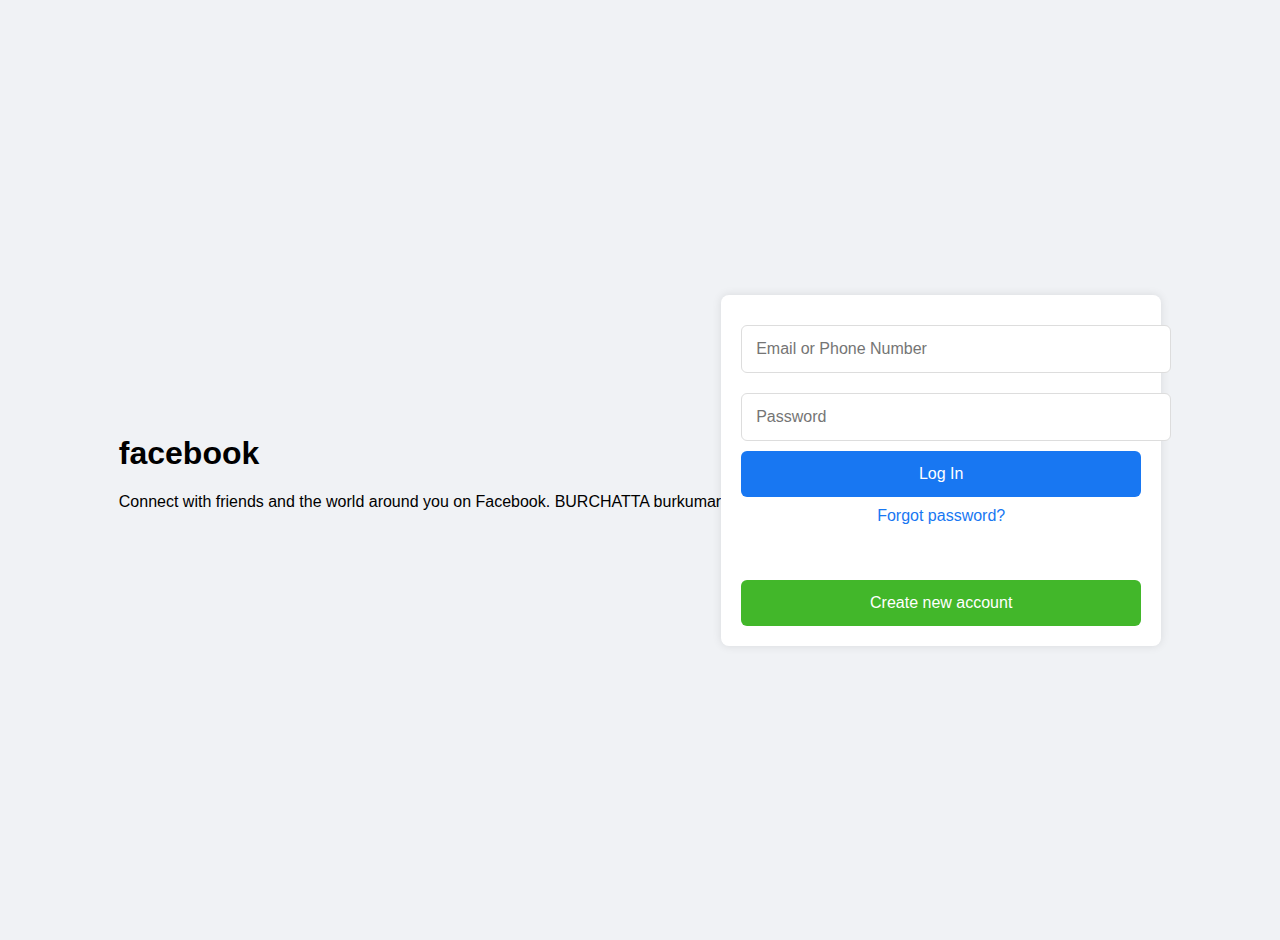
<file: login page/index.html>
<!DOCTYPE html>
<html lang="en">
<head>
  <meta charset="UTF-8">
  <meta name="viewport" content="width=device-width, initial-scale=1">
  <title>Facebook – log in or sign up</title>
  <link rel="stylesheet" href="style2.css">
</head>
<body>
  <div class="container">
    <div class="center boder">
      <h1>facebook</h1>
      <p>Connect with friends and the world around you on Facebook.
        BURCHATTA  burkumar
      </p>
    </div>
    <div class="right">
      <form>
        <input type="text" placeholder="Email or Phone Number" required>
        <input type="password" placeholder="Password" required>
        <button type="submit">Log In</button>
        <a href="#">Forgot password?</a>
        <hr>
        <button class="create-account">Create new account</button>
      </form>
    </div>
  </div>
</body>
</html>
</file>
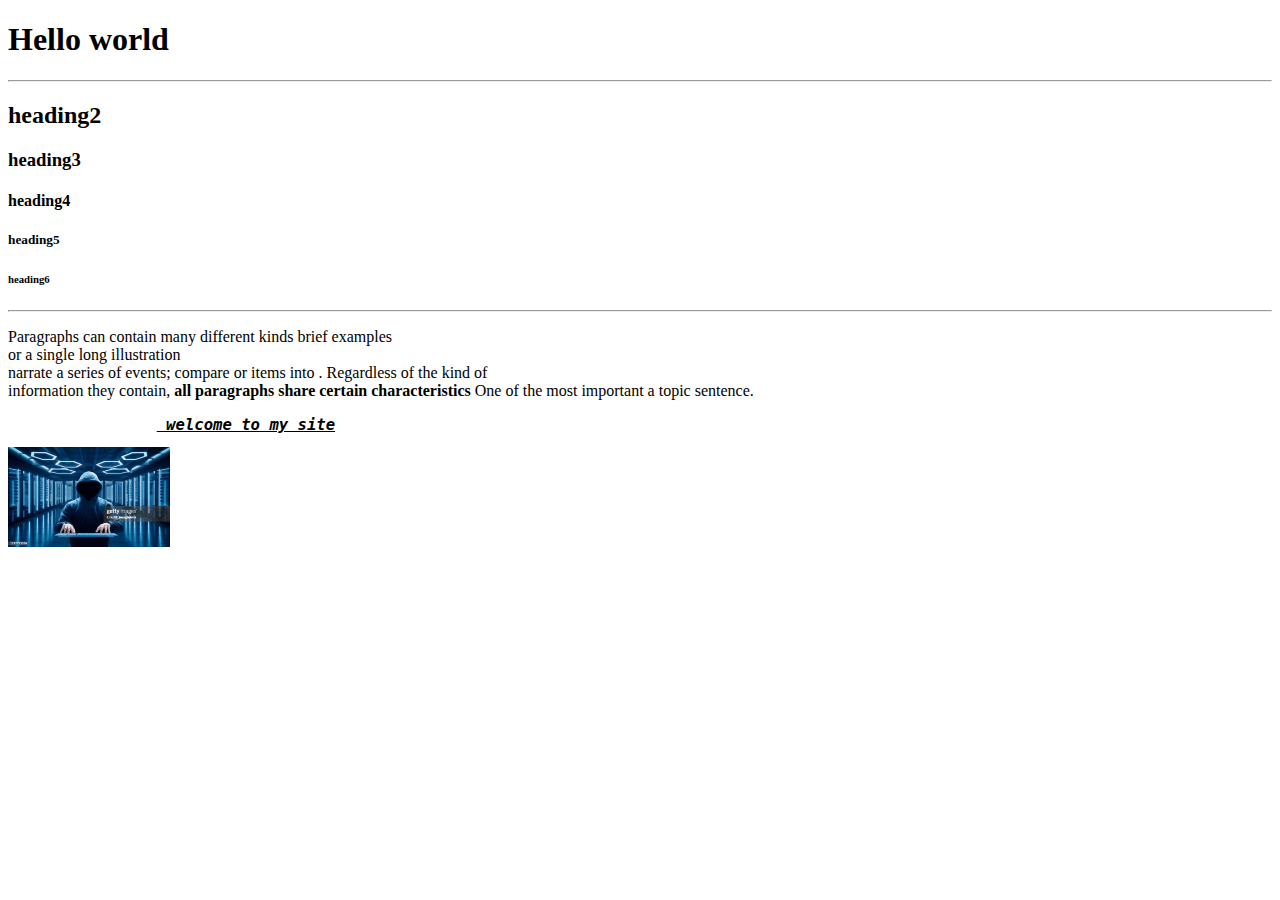
<file: portfolio/index.html>
<!DOCTYPE html>
<html lang="en">
<head>
    <meta charset="UTF-8">
    <meta name="viewport" content="width=device-width, initial-scale=1.0">
    <title>Document</title>

<body>
    <h1>Hello world</h1>
    <hr>
        <h2>heading2</h2> 
        <h3>heading3</h3> 
        <h4>heading4</h4> 
        <h5>heading5</h5> 
        <h6>heading6</h6>
        <hr>
             <p>Paragraphs can contain many different kinds brief examples<br/> or a single long illustration 
                <br /> narrate a series of events; compare or items into . Regardless of the kind of 
                <br />information they contain,<b> all paragraphs share certain characteristics
                </b> One of the most important  a topic sentence.</p> 
     <pre>                   <big><b><i><u> welcome to my site</u></i></b></big>  </pre>
     <img src="hacker.jpg"alt="this is an image of hacker" height="100px"/> 
     
                      
</body>
</head>
</html>
</file>
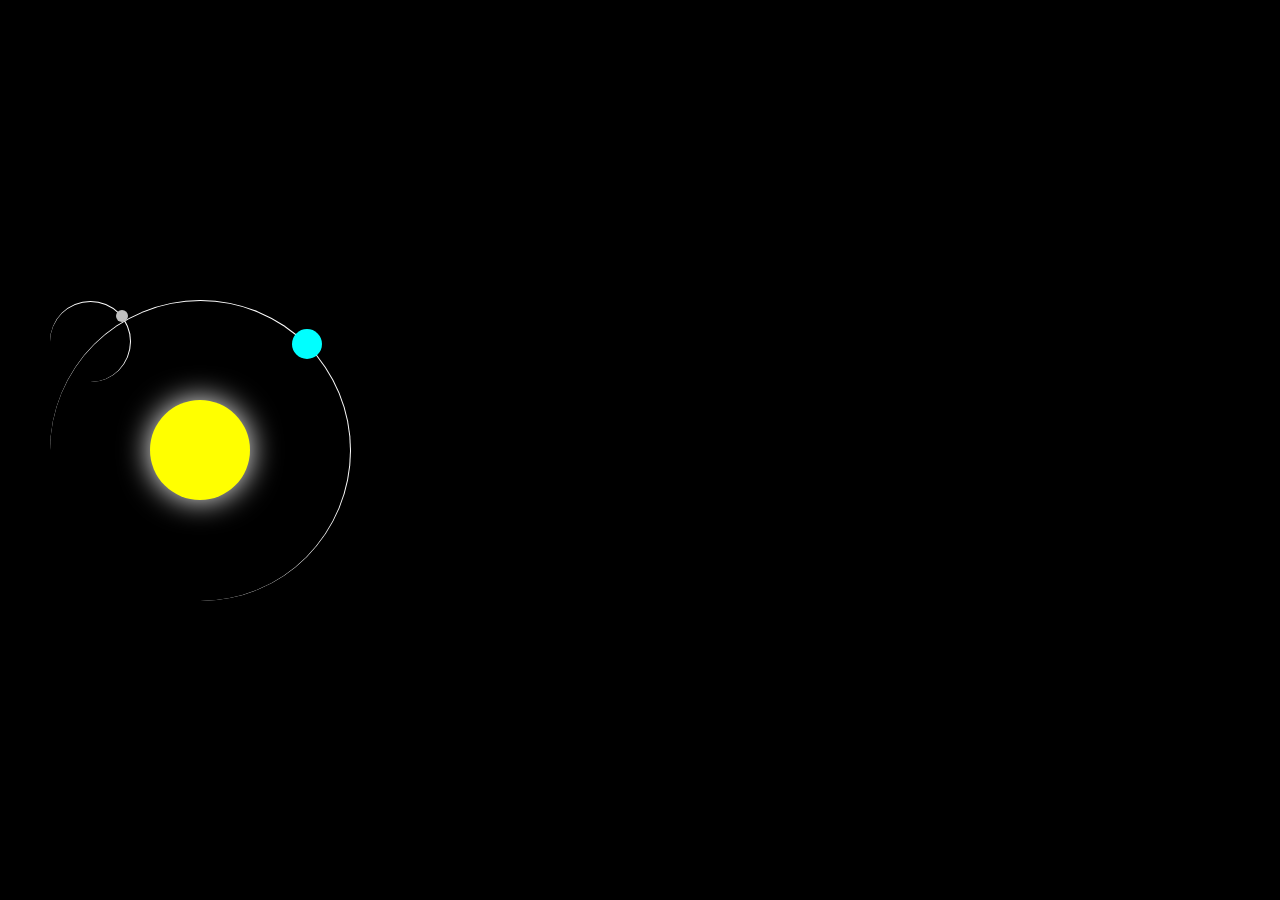
<file: project/index.html>
<!DOCTYPE html>
<html>
<head>
      <style>
        body {
            margin: 0;
            height: 100vh;
            display: flex;
            align-items: center;
            background-color: black;
            overflow: hidden;
            width: 100%;
        }
        #container {
            height: 100vh;
            width: 100%;
            font-size: 10px;
            width: 40em;
            height: 40em;
            position: relative;
            display: flex;
            justify-content: center;
            align-items: center;
        }
        .sun {
            position: absolute;
            top: 15em;
            left: 15em;
            width: 10em;
            height: 10em;
            background-color: yellow;
            border-radius: 50%;
            box-shadow: 0 0 3em white;
        }
        .earth,.moon {
            position: absolute;
            border-style: solid;
            border-color: white;
                /* transparent; */
           border-width: 0.1em 0.1em 0 0;
           border-radius: 50%;
        }
        .earth {
            top: 5em;
            left: 5em;
            width: 30em;
            height: 30em;
            animation: orbit 36.5s linear infinite;
        }
        .moon {
            top: 0;
            left: 0;
            width: 8em;
            height: 8em;
            animation: orbit 2.7s linear infinite;
        }
        .earth::before,
        .moon::before {
            content: '';
            position: absolute;
            border-radius: 50%;
        }
        .earth::before {
            top: 2.8em;
            right: 2.8em;
            width: 3em;
            height: 3em;
            background-color: aqua;
        }
        .moon::before {
            top: 0.8em;
            right: 0.2em;
            width: 1.2em;
            height: 1.2em;
            background-color: silver;
        }
        @keyframes orbit {
            to {
                transform: rotate(360deg);
            }
        }
      </style>
</head>
<body>
   <div id="container">
       <div class="sun"></div>
           <div class="earth">
               <div class="moon"></div>
       </div>
   </div>
</body>
</html>
</file>
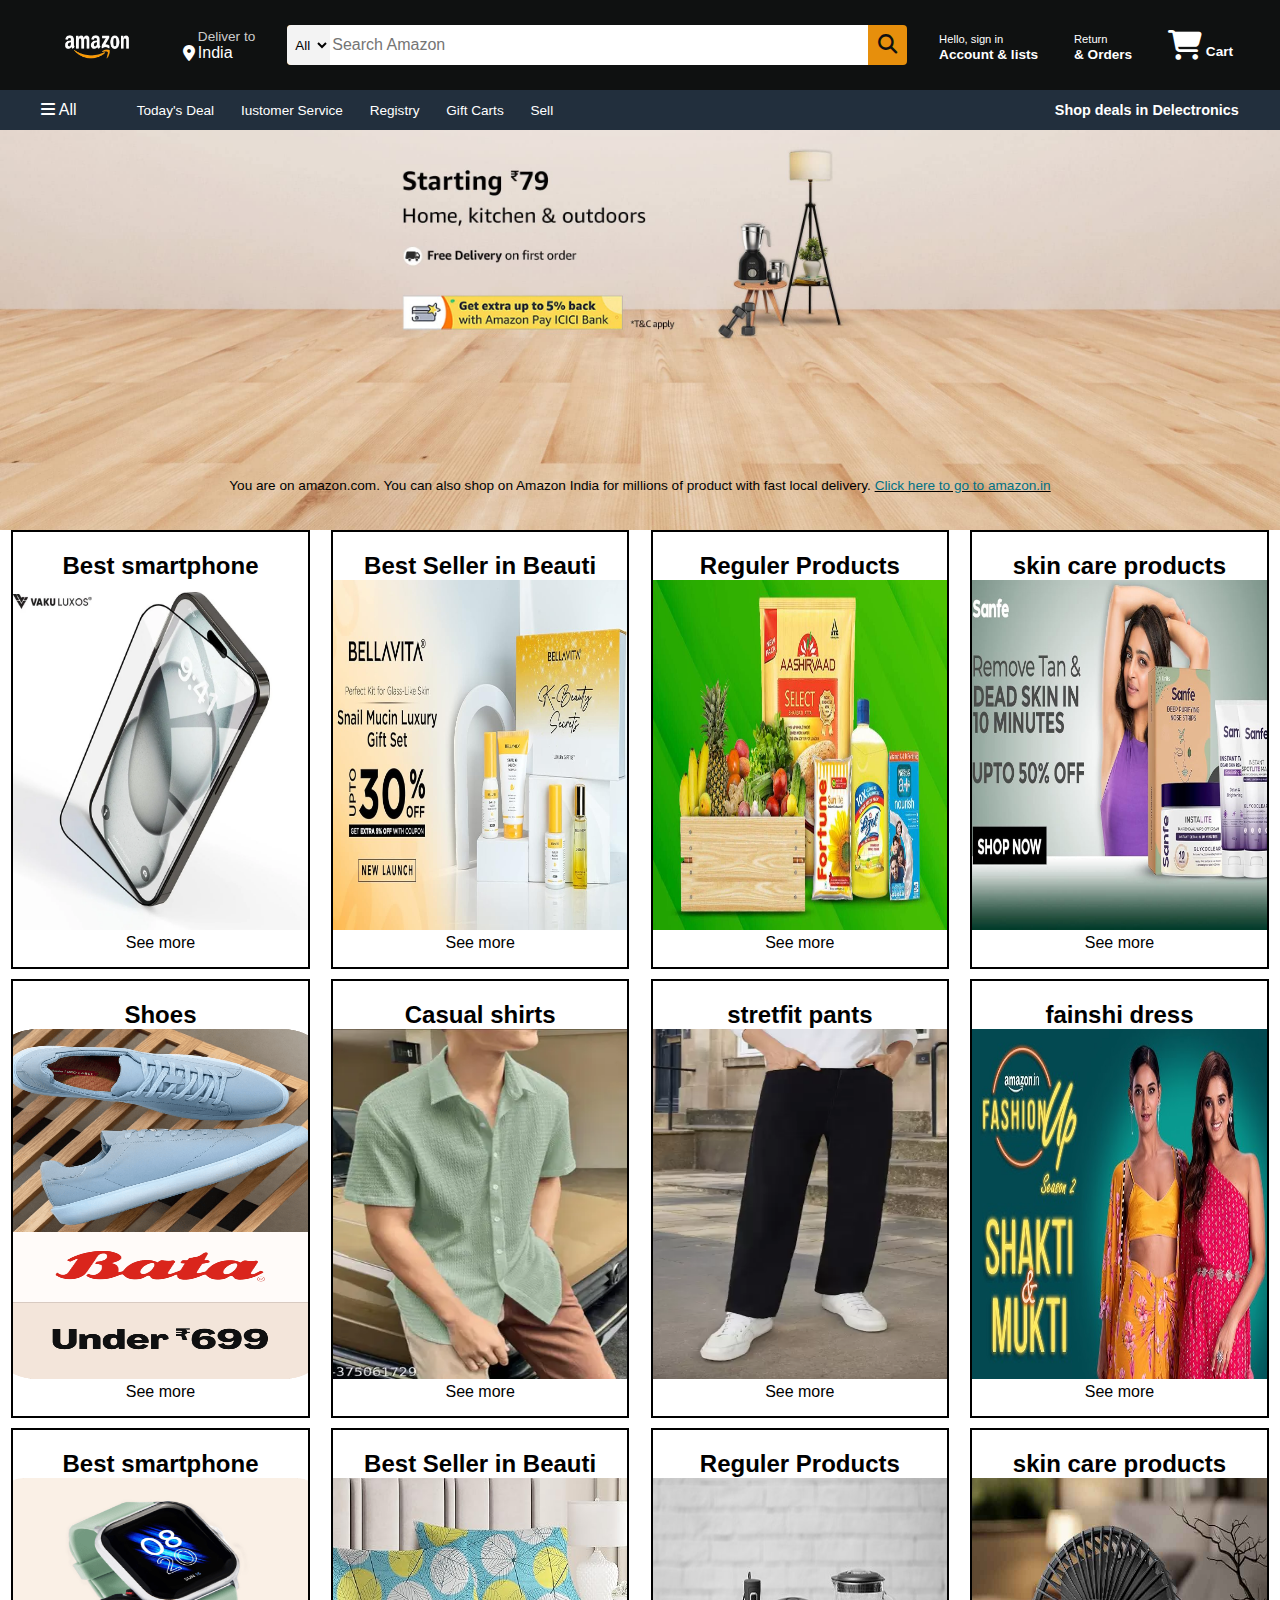
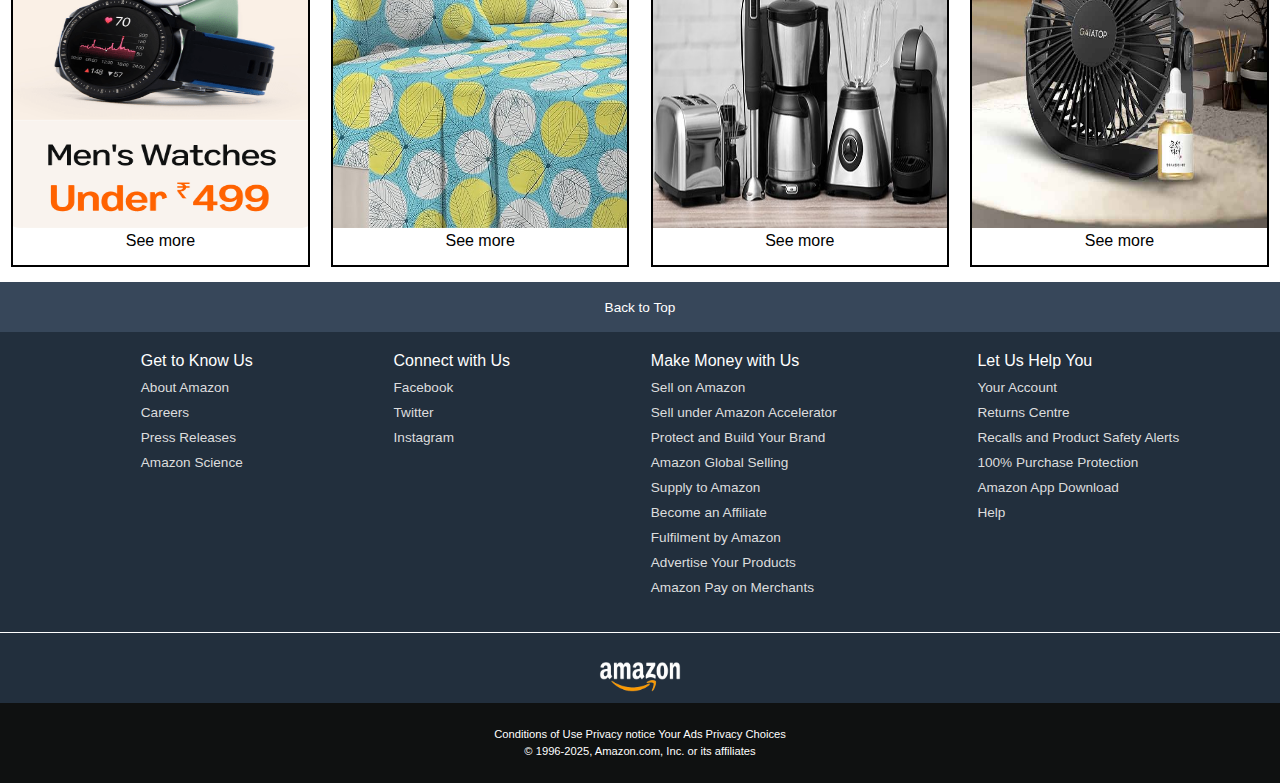
<file: amazon clone/amz.html>
<!DOCTYPE html>
<html lang="en">
<head>
    <meta charset="UTF-8">
    <meta name="viewport" content="width=device-width, initial-scale=1.0">
    <title>Amazon</title>
    <link rel="stylesheet" href="https://cdnjs.cloudflare.com/ajax/libs/font-awesome/6.7.2/css/all.min.css" integrity="sha512-Evv84Mr4kqVGRNSgIGL/F/aIDqQb7xQ2vcrdIwxfjThSH8CSR7PBEakCr51Ck+w+/U6swU2Im1vVX0SVk9ABhg==" crossorigin="anonymous" referrerpolicy="no-referrer" />
    <link rel="stylesheet" href="style.css">
    
</head>
<body>
    <header>
        <div class="navbar">
            <div class="nav-logo border">
               <img src="Untitled-removebg-preview.png" style="width: 80px; margin-left: 10px;" alt="">
            </div>

            <div class="nav-address border">
                <p class="add-first">Deliver to</p>
                <div class="add-icon">
                    <i class="fa-solid fa-location-dot"></i>
                    <p class="add-second">India</p> 
                </div>
            </div>

            <div class="nav-search">
                <select class="search-select">
                    <option>All</option>
                </select>
                <input placeholder="Search Amazon" class="search-input"> 
                <div class="search-icon">
                    <i class="fa-solid fa-magnifying-glass"></i>
                </div>
            </div>

            <div class="nav-singin border">
                <p><span>Hello, sign in</span></p>
                <p class="nav-second">Account & lists</p>
            </div>

            <div class="nav-return border">
                <p><span>Return</span></p>
                <p class="nav-second">& Orders</p>
            </div>

     <div class="nav-cart border">
        <i class="fa-solid fa-cart-shopping"></i>
          Cart
       </div>

    </div>

     <div class="panel">
        <div class="panel-All border">
            <i class="fa-solid fa-bars"></i>
            All
        </div>
        <div class="panel-ops">
            <p class="border">Today's Deal</p>
               <p class="border">Iustomer Service</p>
               <p class="border">Registry</p>
              <p class="border">Gift Carts</p>
               <p class="border">Sell</p>
        </div>
        <div class="panel-deals border">
            Shop deals in Delectronics
        </div>
    </div>
    </header>

<div class="hero-section"> 
    <div class="hero-msg">
        <p>You are on amazon.com. You can also shop on Amazon India for millions of product with fast local  delivery. <u><a>Click here to go to amazon.in</u></a></p>
    </div>
</div>




  <div class="shop-section">
    <div class="box1 box">
        <div class="box-content">
         <h2>Best smartphone</h2>
         <div id="box-img"><img src="dk.png2.webp" alt=""></div>
         <p>See more</p>
        </div>
    </div>
    <div class="box2 box">
        <div class="box-content2">
            <h2>Best Seller in Beauti</h2>
            <div id="box-img"><img src="dk.png 4.jpg" alt=""></div>
            <p>See more</p>
        </div>
    </div>

    <div class="box3 box">
         <div class="box-content3">
            <h2>Reguler Products</h2>
              <div id="box-img"><img src="dk.png 1.jpg" alt=""></div>
        <p>See more</p>
      </div>
    </div>
    <div class="box4 box">
      <div class="box-content4">
        <h2>skin care products</h2>
          <div id="box-img"><img src="dk.png 6.jpg" alt=""></div>
    <p>See more</p>
  </div>
    </div>



    <div class="box5 box">
        <div class="box-content">
         <h2>Shoes</h2>
         <div id="box-img"><img src="ad.png7.png" alt=""></div>
         <p>See more</p>
        </div>
    </div>
    <div class="box6 box">
        <div class="box-content2">
            <h2>Casual shirts</h2>
            <div id="box-img"><img src="amj.png7.webp" alt=""></div>
            <p>See more</p>
        </div>
    </div>

    <div class="box7 box">
         <div class="box-content3">
            <h2>stretfit pants</h2>
              <div id="box-img"><img src="amj.png8.webp" alt=""></div>
        <p>See more</p>
      </div>
    </div>
    <div class="box8 box">
      <div class="box-content4">
        <h2>fainshi dress</h2>
          <div id="box-img"><img src="dk.png3.jpg" alt=""></div>
    <p>See more</p>
  </div>
    </div>



    <div class="box9 box">
      <div class="box-content">
       <h2>Best smartphone</h2>
       <div id="box-img"><img src="ad.png6.png" alt=""></div>
       <p>See more</p>
      </div>
  </div>
  <div class="box10 box">
      <div class="box-content2">
          <h2>Best Seller in Beauti</h2>
          <div id="box-img"><img src="ad.png3.jpg" alt=""></div>
          <p>See more</p>
      </div>
  </div>

  <div class="box11 box">
       <div class="box-content3">
          <h2>Reguler Products</h2>
            <div id="box-img"><img src="ad.png1.jpg" alt=""></div>
      <p>See more</p>
    </div>
  </div>
  <div class="box12 box">
    <div class="box-content4">
      <h2>skin care products</h2>
        <div id="box-img"><img src="ad.png2.jpg" alt=""></div>
  <p>See more</p>
</div>
  </div>
  </div>




  <footer>
    <div class="foot-panel1">
        Back to Top
    </div>

    <div class="foot-panel2">
    <ul>
           <p>Get to Know Us</p>       
           <a>About Amazon</a>
           <a>Careers</a>
           <a>Press Releases</a>
           <a>Amazon Science</a>
    </ul>
    <ul>
   <p>Connect with Us</p>
  <a>Facebook</a>
  <a>Twitter</a>
  <a>Instagram</a>
 </ul>
 <ul>  
  <p>Make Money with Us</p>
  <a>Sell on Amazon</a>
  <a>Sell under Amazon Accelerator</a>
  <a>Protect and Build Your Brand</a>
  <a>Amazon Global Selling</a>
  <a>Supply to Amazon</a>
  <a>Become an Affiliate</a>
  <a>Fulfilment by Amazon</a>
  <a>Advertise Your Products</a>
  <a>Amazon Pay on Merchants</a>
</ul>
<ul>
  
  <p>Let Us Help You</p>
  <a>Your Account</a>
  <a>Returns Centre</a>
  <a>Recalls and Product Safety Alerts</a>
  <a>100% Purchase Protection</a>
  <a>Amazon App Download</a>
  <a>Help</a>
</ul>
    </div>

    <div class="foot-panel3">
        <div class="logo">

        </div>
    </div>

    <div class="foot-panel4">
        <div class="pages">
            <a>Conditions of Use</a>
            <a>Privacy notice</a>
            <a>Your Ads Privacy Choices</a>
        </div>
        <div class="copyright">
            © 1996-2025, Amazon.com, Inc. or its affiliates
        </div>
    </div>
  </footer>
</body>
</html>
</file>
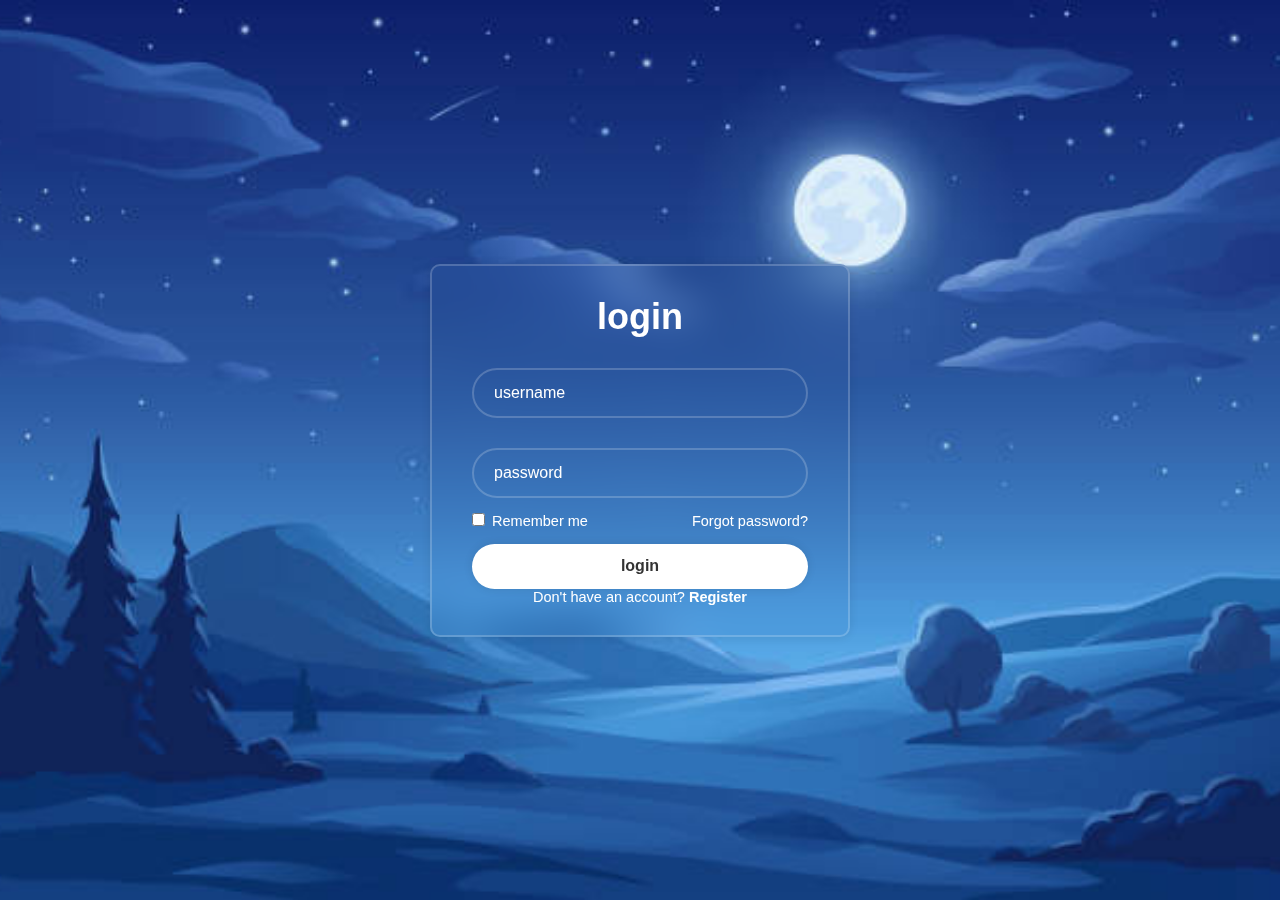
<file: login page/login.html>
<!DOCTYPE html>
<html lang="en">
<head>
    <meta charset="UTF-8">
    <meta name="viewport" content="width=device-width, initial-scale=1.0">
    <title>login form </title>
    <link rel="stylesheet" href="style.css">
    
</head>
<body>
    <div class="wrapper">
        <form action="">
            <h1>login</h1>
            <div class="input-box">
                <input type="text" placeholder="username" required name="a">
                <i class='bx bx-user' ></i>
            </div> 
            <div class="input-box">
                <input type="text" placeholder="password" required name="a">
                <i class='bx bxs-lock-alt' ></i>
            </div>

            <div class="remember-forgot">
                <label><input type="checkbox"> Remember me</label>
                <a href="#">Forgot password?</a>
            </div>

            <button type="submit"| class="btn">login</button>

            <div class="register-link">
                <p>Don't have an account? <a
                    href="#">Register</a></p>
            </div>
        </form>
    </div>
    
</body>
</html>
</file>
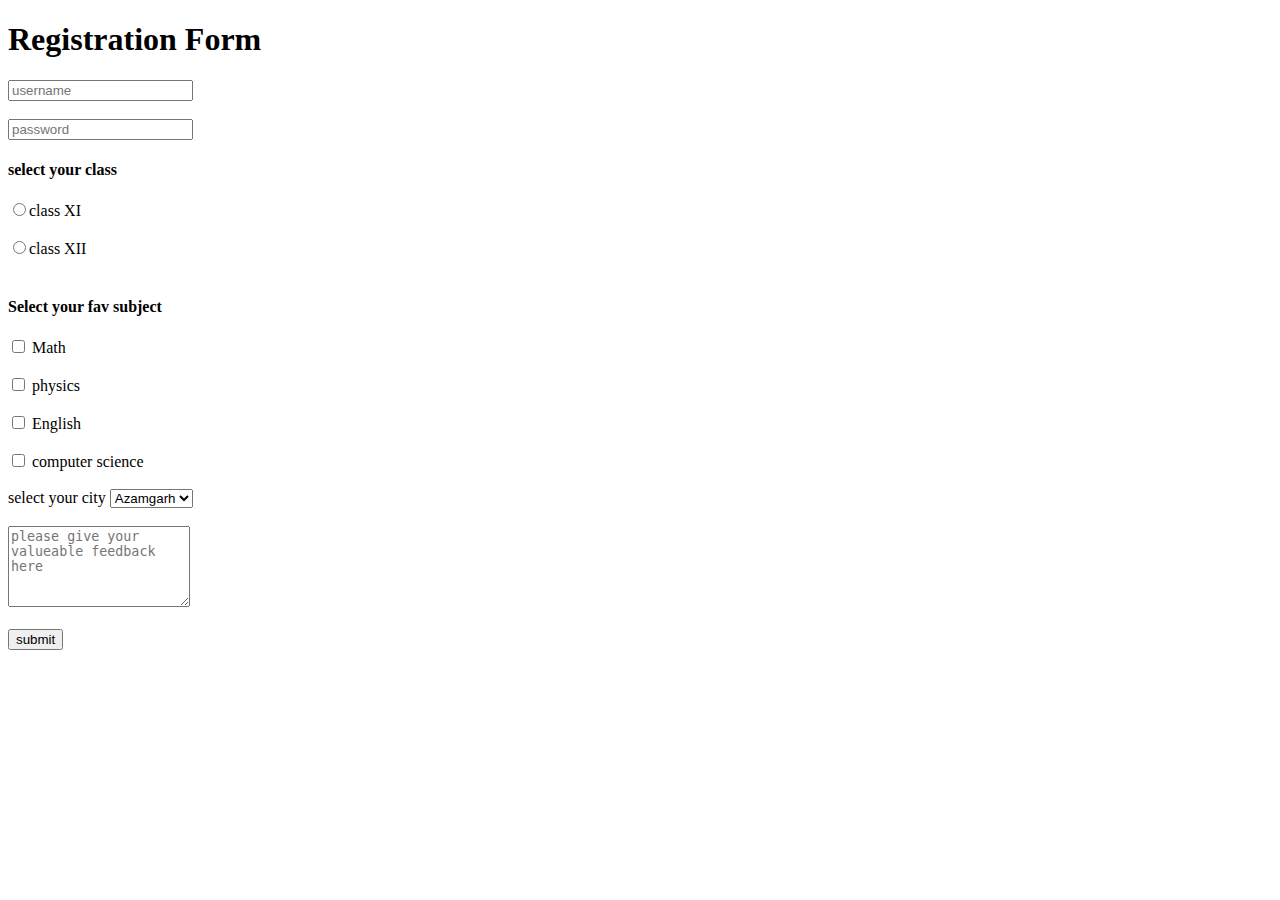
<file: portfolio/m1.html>
<!DOCTYPE html>
<html lang="en">
<head>
    <meta charset="UTF-8">
    <meta name="viewport" content="width=device-width, initial-scale=1.0">
    <title>Document</title>
</head>
<body>
<h1>Registration Form</h1>
    <form action="/action.php">
        <input type="text" placeholder="username">
    <br>
        <br>
            <input type="password" placeholder="password">
<h4>select your class</h4>
<label for="101">
        <input type="radio" value="class XI" name="class" id="101">class XI
             </label>
        <br><br>
                <label for="102">
                    <input type="radio" value="class XII" name="class" id="102">class XII
        </label>
<br><br>
<h4> Select your fav subject</h4>

<label for="math">
    <input type="checkbox" value="math" name="subject" id="101"> Math
</label>
<br><br>
        <label for="phy">
    <input type="checkbox" value="phy" name="subject" id="102"> physics
</label>
<br><br>
       <label for="English">
    <input type="checkbox" value="English" name="subject" id="103"> English
</label>
<br><br>
       <label for="computer Science">
    <input type="checkbox" value="computer Science" name="subject" id="104"> computer science
</label>
<br><br>
select your city
<select name="city">
    <option value="Azamgarh">Azamgarh</option>
    <option value="Delhi">Delhi</option>
    <option value="pune">pune</option>
    <option value="mumbai">mumbai</option>
</select>

<br><br>
      <textarea name="feedback" id="1o1" placeholder="please give your valueable feedback here" rows="5"></textarea>
<br><br>
<input type="submit" value="submit">
 </form>                     
  </body>
     </html>
</file>
<file: login page/style2.css>
body {
    margin: 0;
    font-family: Arial, sans-serif;
    background-color: #f0f2f5;
  }
  
  .container {
    display: flex;
    justify-content: center;
    align-items: center;
    height: 100vh;
    padding: 20px;
  }
  
  .left {
    flex: 1;
    margin-right: 40px;
  }
  
  .left h1 {
    flex-direction: column;
    color: #1877f2;
    font-size: 60px;
    margin-bottom: 10px;
  }
  
  .left p {
    font-size: 24px;
  }
  
  .right {
    width: 400px;
    background: #fff;
    padding: 20px;
    border-radius: 8px;
    box-shadow: 0 0 10px rgba(0, 0, 0, 0.1);
  }
  
  form input {
    width: 100%;
    padding: 14px;
    margin: 10px 0;
    border: 1px solid #ddd;
    border-radius: 6px;
    font-size: 16px;
  }
  
  form button {
    width: 100%;
    padding: 14px;
    background-color: #1877f2;
    color: white;
    font-size: 16px;
    border: none;
    border-radius: 6px;
    cursor: pointer;
  }
  
  .create-account {
    background-color: #42b72a;
    margin-top: 15px;
  }
  
  a {
    display: block;
    text-align: center;
    color: #1877f2;
    text-decoration: none;
    margin-top: 10px;
  }
  
  hr {
    margin: 20px 0;
    border: none;
    border-top: 1px solid #ddd;
  }
</file>
<file: amazon clone/style.css>
*{
    margin: 0;
    font-family: Arial;
    border: border-box;
}
.navbar {
    height: 60px;
    background-color: #0f1111;  
    color: white;
    display: flex;
    align-items: center;
    /* z-index: -1; */
    justify-content: space-evenly;
    padding: 15px;
}

.nav-logo {
    height: 50px;
    width: 100px;
    /* background: black; */
}

.logo {
    /* background: url("amazon-logo.-removebg-preview.png"); */
    background-size: cover;
    height: 50px;
    z-index: 1;
    width: 100%;
}

.border {
    border: 4px solid transparent;
}

.border:hover {
    border: 1.5px solid white;
}

/** box2 **/
.add-first {
  color: #cccccc;
  font-size: 0.85rem;
  margin-left: 15px;
}

.add-second {
font-size: 1rem;
margin-left: 3px;
}

.add-icon {
    display: flex;
    align-items: center;
}

/** box3 **/
.nav-search {
    display: flex;
    justify-content: space-evenly;
    background-color: rgb(231, 143, 12);
    width: 620px;
    height: 40px;
    border-radius: 4px;
}
.search-select {
    background-color: #f3f3f3;
    width: 50px;
    text-align: center;
    border-top-left-radius: 4px;
    border-bottom-left-radius: 4px;
    border: none;
}

.search-input {
    width: 100%;
    font-size: 1rem;
    border: none;
}

.search-icon {
    width: 45px;
    display: flex;
    justify-content: center;
    align-items: center;
    font-size: 1.2rem;
    border-top-right-radius: 4px;
    border-bottom-right-radius: 4px;
    color: #0f1111;
}

.nav-search:hover {
    border: 2px solid orange;
}

/** box4 **/
span {
    font-size: 0.7rem;
}

.nav-second {
    font-size: 0.85rem;
    font-weight: 700;
}

/** box6 **/
.nav-cart i{
   font-size: 30px; 
}

.nav-cart {
    font-size: 0.85rem;
    font-weight: 700;
}

/** panel **/
.panel {
    height: 40px;
    background-color: #222f3d;
    display: flex;
    color: white;
    align-items: center;
    justify-content: space-evenly;
}

.panel-ops p {
    display: inline;
    margin-left: 15px;
}

.panel-ops {
    width: 70%;
    font-size: 0.85rem;
}

.panel-deals {
    font-size: 0.9rem;
    font-weight: 700;
}

/** hero section **/
.hero-section {
    background-image: url("png.amazon.jpg");
    background-size: cover;
    height: 400px;
    display: flex;
    justify-content: center;
    align-items: flex-end;
}

.hero-msg {
    background-color: transparent;
    color: black;
    height: 40px;
    display: flex;
    align-items: center;
    justify-content: center;
    font-size: 0.85rem;
    width: 80%;
    margin-bottom: 25px;
}

.hero-msg a {
    color: #007185;
}

/** shop-section **/
.shop-section {
   display: flex;
   justify-content: space-evenly;
   flex-wrap: wrap;
  flex-direction: row;
  width: 100%;
  margin: 0%;
  padding: 0%;
  gap: 10px;


}

.box {
    border: 2px solid black;
    height: 400px;
    width: 23%;
    background-color: white;
    padding: 20px 0px 15px;

}

#box-img  img{
    /* position: absolute; */
    height: 350px;
    width: 320px;
}

.box-content {
    overflow: hidden;
    height: 100%;
    width: 100%;
    display: flex;
    flex-direction: column;
    /* gap: 10px; */
    justify-content: center;
    align-items: center;
}


.box-content2 {
    overflow: hidden;
    height: 100%;
    width: 100%;
    display: flex;
    flex-direction: column;
    /* gap: 10px; */
    justify-content: center;
    align-items: center;
}



.box-content3 {
    overflow: hidden;
    height: 100%;
    width: 100%;
    display: flex;
    flex-direction: column;
    /* gap: 10px; */
    justify-content: center;
    align-items: center;
}



.box-content4 {
    overflow: hidden;
    height: 100%;
    width: 100%;
    display: flex;
    flex-direction: column;
    /* gap: 10px; */
    justify-content: center;
    align-items: center;
}

/** footer **/
footer {
  margin-top: 15px;
}
.foot-panel1 {
    background-color: #37475a;
    color: white;
    height: 50px;
    display: flex;
    justify-content: center;
    align-items: center;
    font-size: 0.85rem;
}

.foot-panel2 {
    background-color: #222f3d;
    color: white;
    height: 300px;
    display: flex;
    justify-content: space-evenly;
}

ul {
    margin-top: 20px;
}

ul a {
    display: block;
    font-size: 0.85rem;
    margin-top: 10px;
    color: #dddddd;
}

.foot-panel3 {
    background-color: #222f3d;
    color: white;
    border-top: 0.5px solid white;
    height: 70px;
    display: flex;
    justify-content: center;
    align-items: center;
}

.logo {
    background: url("Untitled-removebg-preview.png");
    background-size: cover;
    height: 50px;
    width: 100px;
}

.foot-panel4 {
    background-color:#0f1111;
    color: white;
    height: 80px;
    font-size: 0.7rem;
    text-align: center;
    /* display: flex;
    justify-content: center;
    align-items: center; */
}

.pages {
     padding-top: 25px;
}

.copyright {
    padding-top: 5px;  
}
</file>
<file: login page/style.css>
* {
  margin: 0;
  padding: 0;
  box-sizing: border-box;
  font-family: "poppins", sans-serif;
}

body {
    display: flex;
    justify-content: center;
    align-items: center;
    min-height: 100vh;
    background: url(night.png) no-repeat;
    background-size: cover;
    background-position: center;
}

.wrapper {
    width: 420px;
    background: transparent;
    border: 2px solid rgba(255,255,255,.2);
    backdrop-filter: blur(20px);
    box-shadow: 0 0 10px rgba(0,0,0,.1);
    color: #fff;
    border-radius: 10px;
    padding: 30px 40px;
}

.wrapper h1 {
    font-size: 36px;
    text-align: center;
}

.wrapper .input-box {
    position: relative;
    width: 100%;
    height: 50px;
    margin: 30px 0;
}

.input-box input {
    width: 100%;
    height: 100%;
    background: transparent;
    border: none;
    outline: none;
    border: 2px solid rgba(255,255,255,.2);
    border-radius: 40px;
    font-size: 16px;
    color: #fff;
    padding: 20px 45px 20px 20px;
}

.input-box input::placeholder {
    color: #fff;
}

.input-box i {
    position: absolute;
    right: 20px;
    top: 50%;
    transform: translate(-50%);
    font-size: 20px;
}

.wrapper .remember-forgot {
    display: flex;
    justify-content: space-between;
    font-size: 14.5px;
    margin: -15px 0 15px;
}

.remember-forgot label input {
    accent-color: #fff;
    margin-right: 3px;
}

.remember-forgot a {
    color: #fff;
    text-decoration: none;
}

.wrapper .btn {
    width: 100%;
    height: 45px;
    background: #fff;
    border: none;
    outline: none;
    border-radius: 40px;
    box-shadow: 0 0 10px rgba(0,0,0,.1);
    cursor: pointer;
    font-size: 16px;
    color: #333;
    font-weight: 600;
}

.wrapper .register-link {
    font-size: 14.5px;
    text-align: center;
    margin-top: 20px 0 15px;
}

.register-link p a {
   color: #fff;
   text-decoration: none;
   font-weight: 600;
}

.register-link p a:hover {

}
</file>
